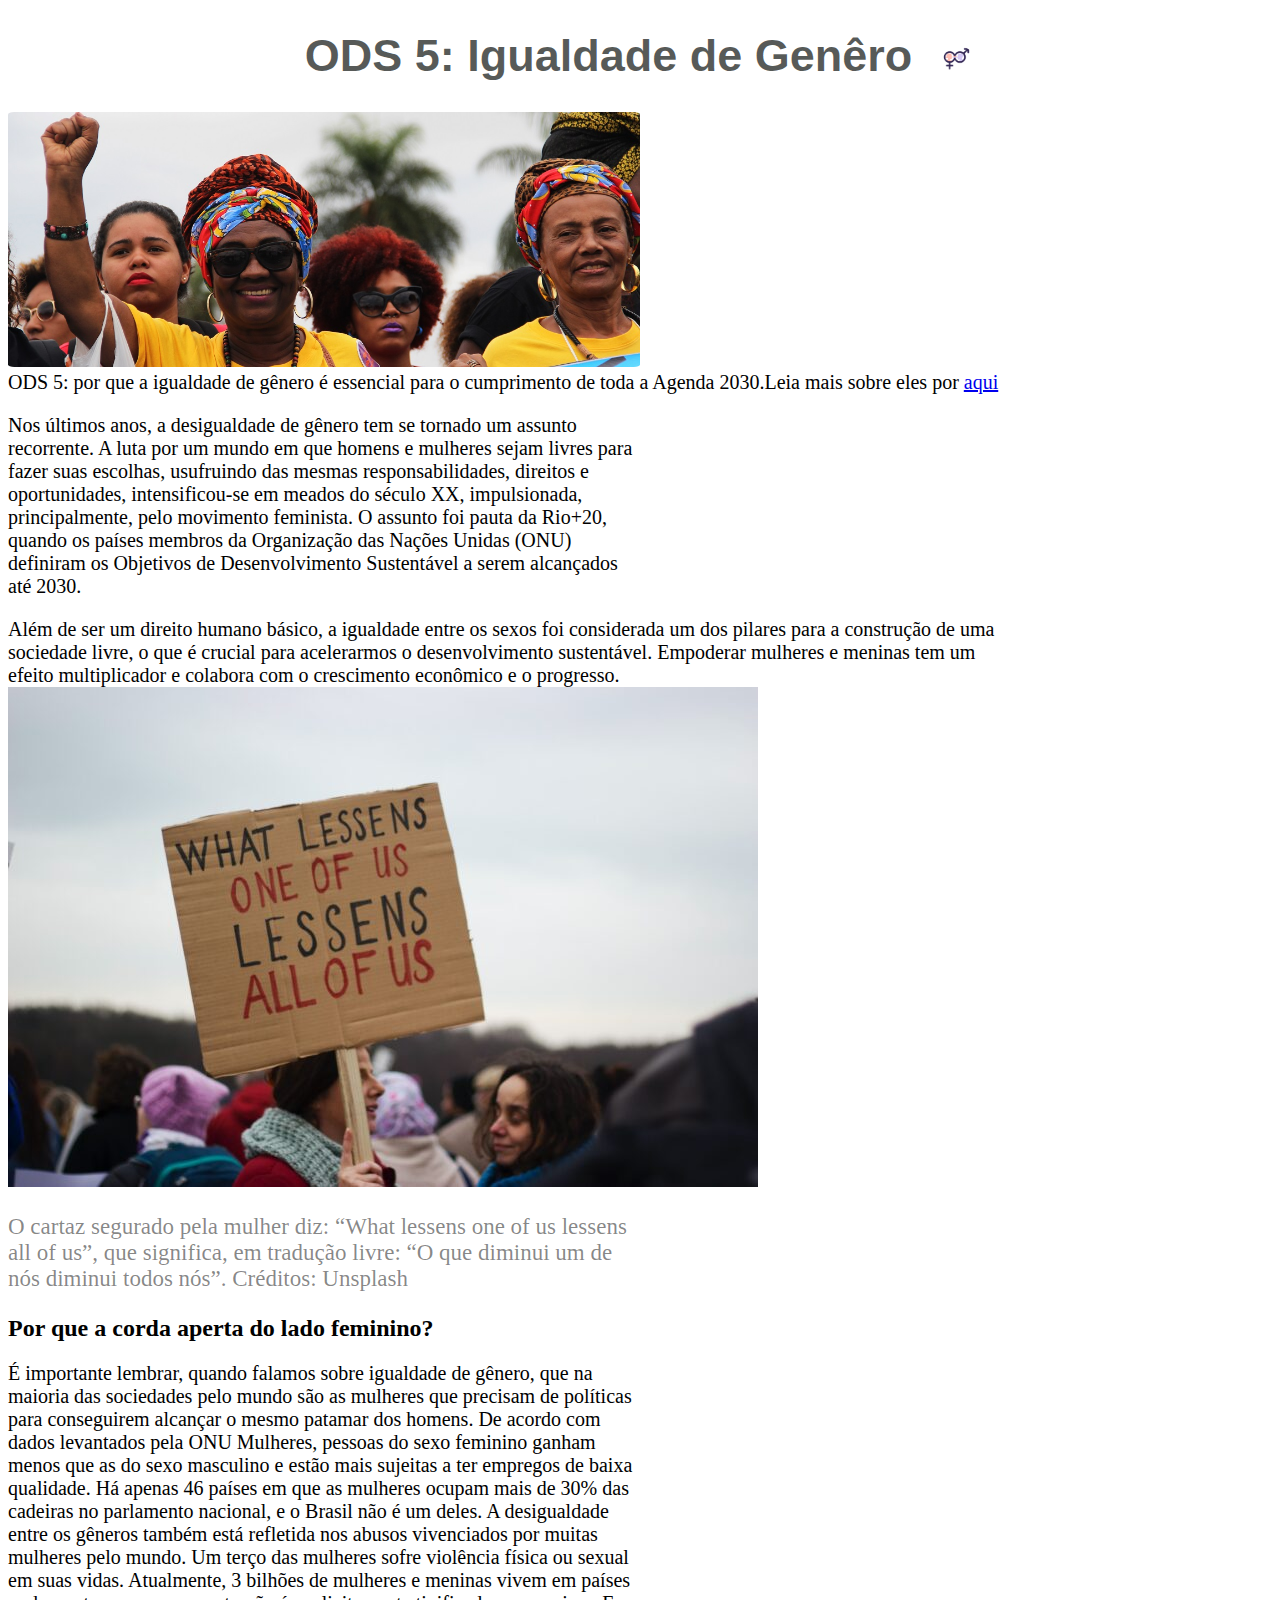
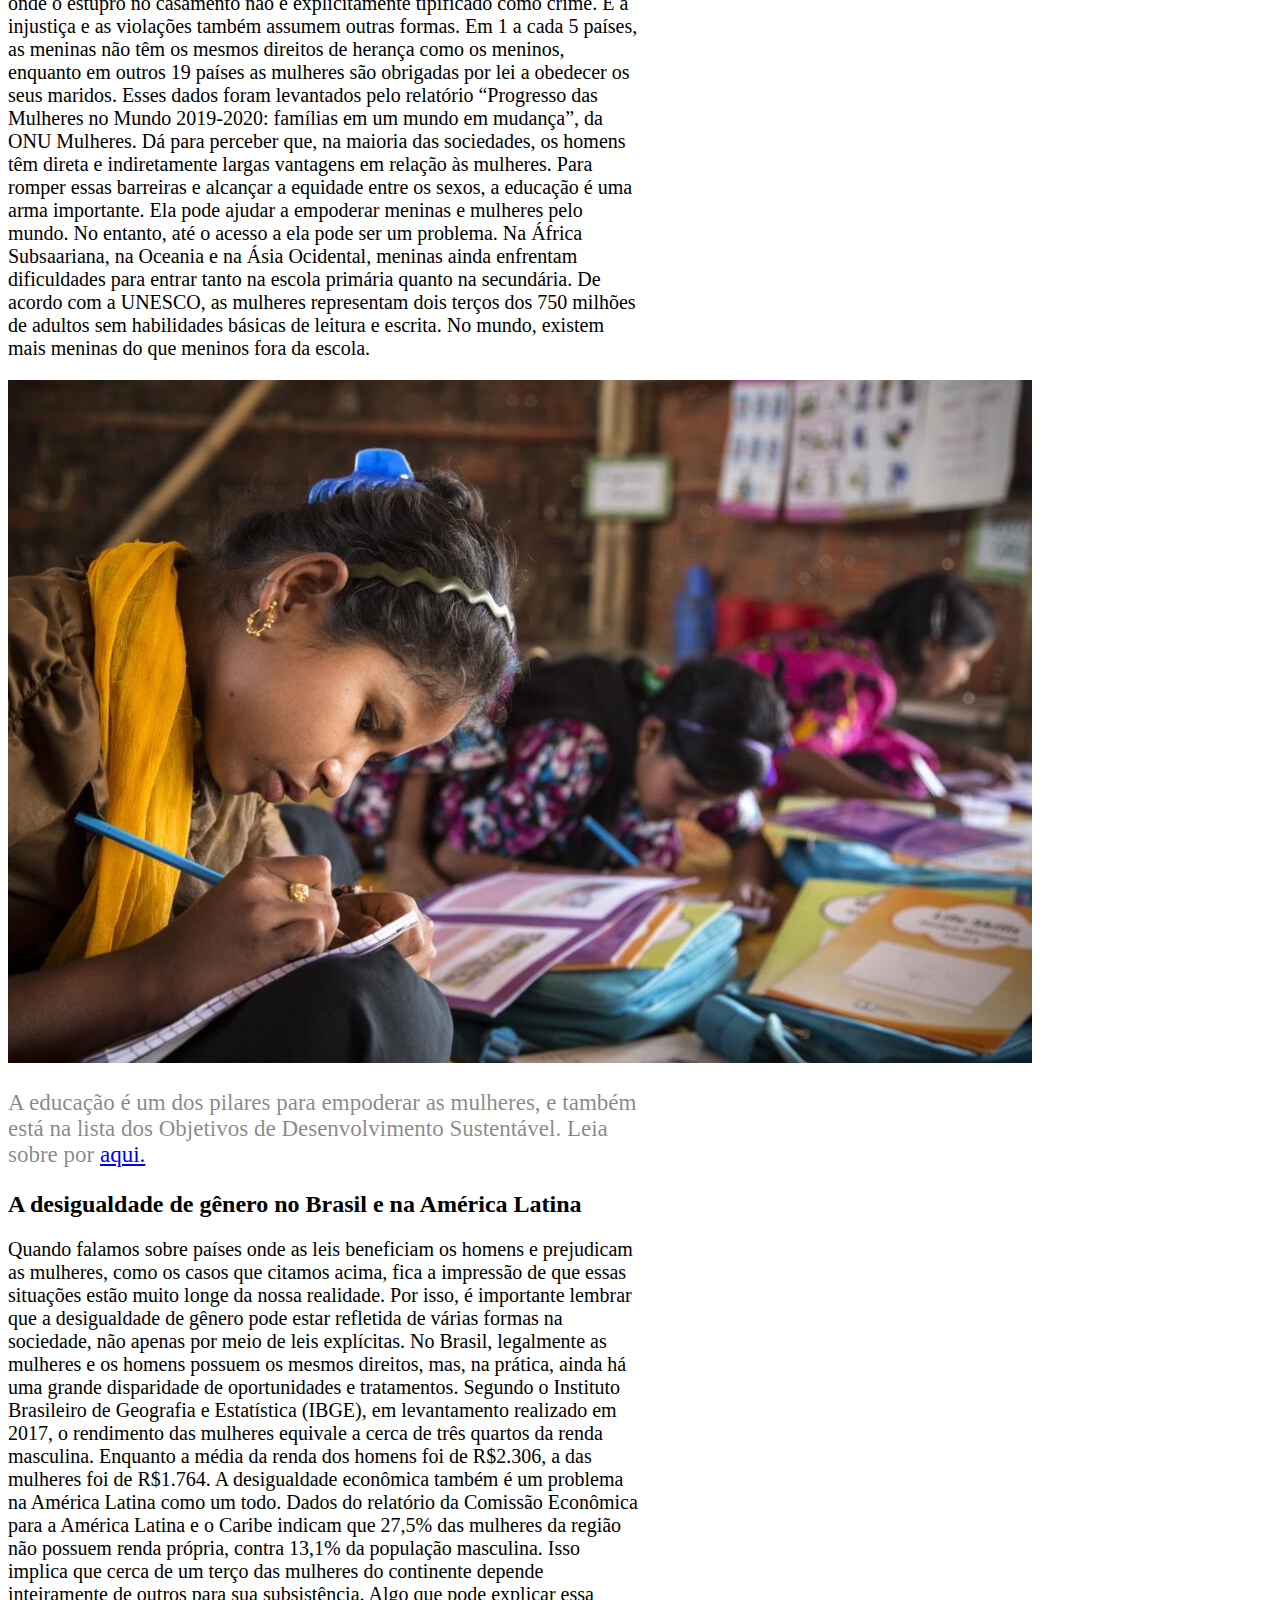
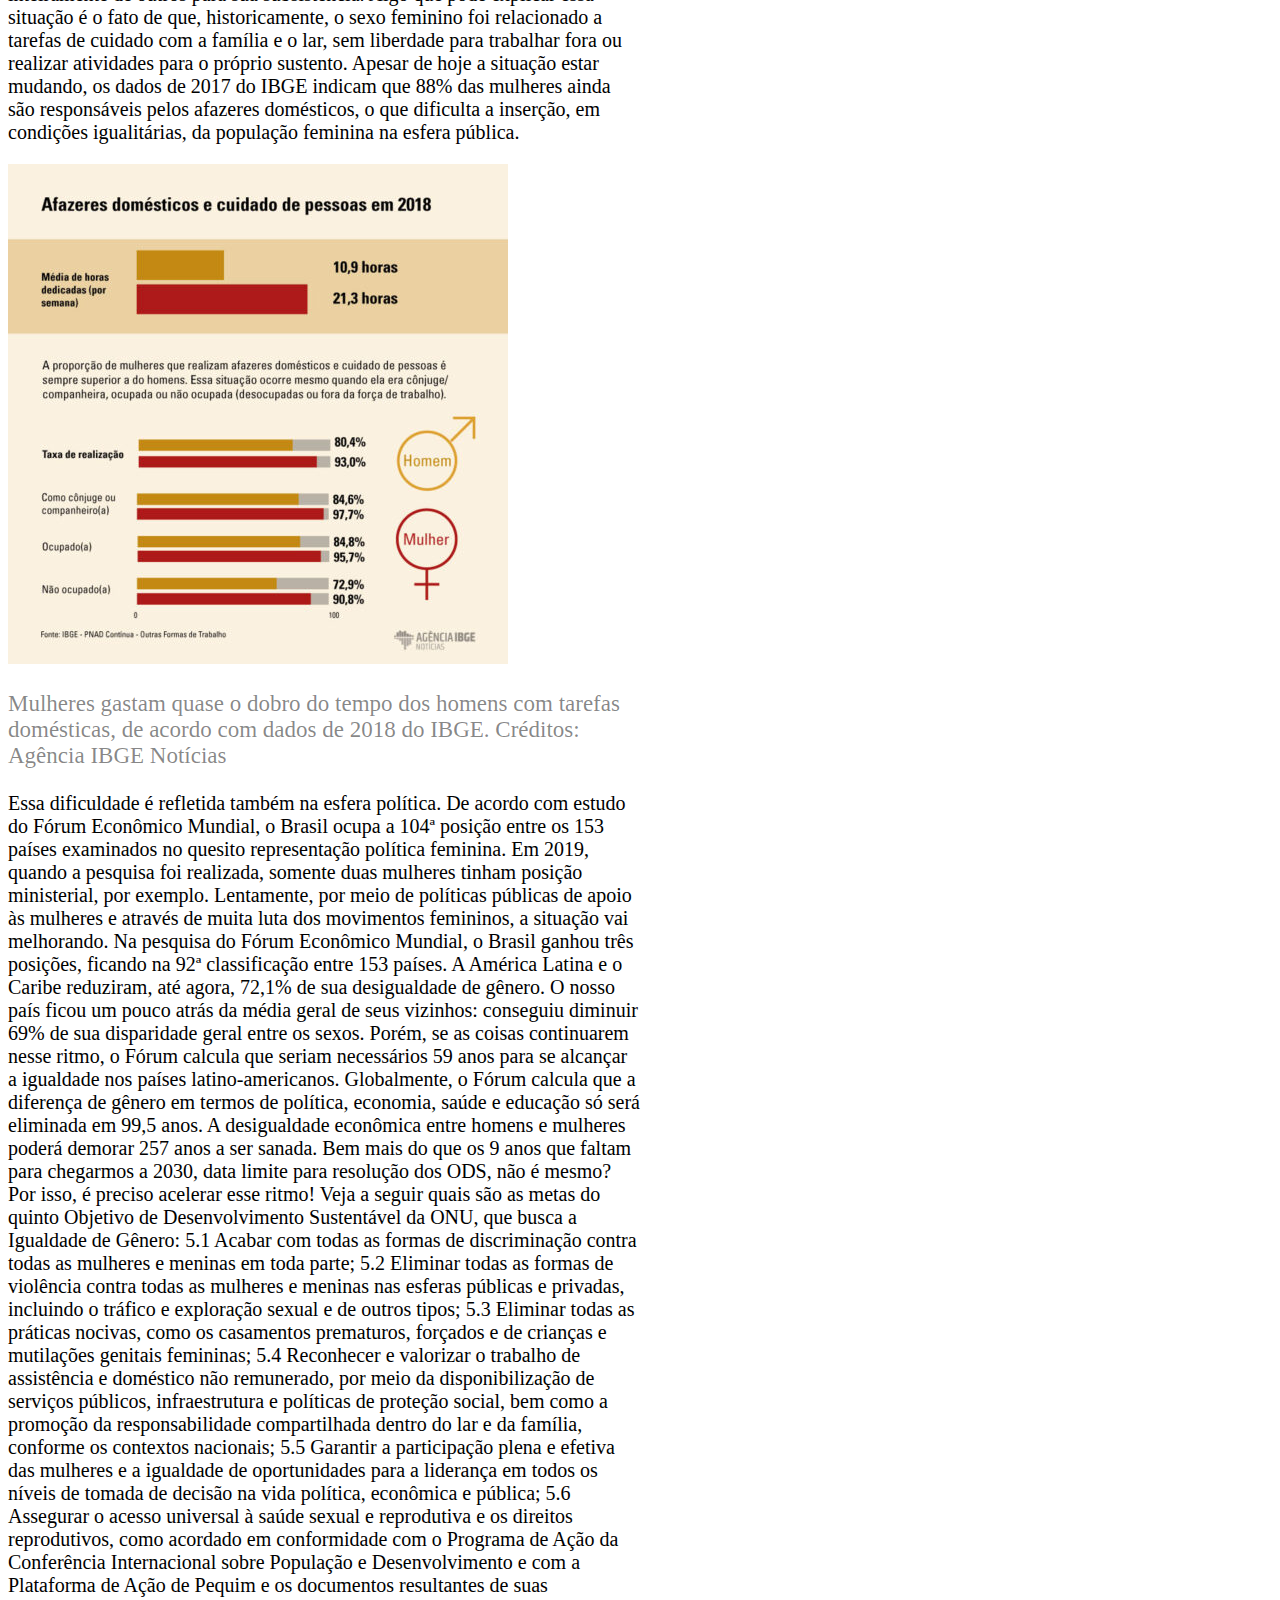
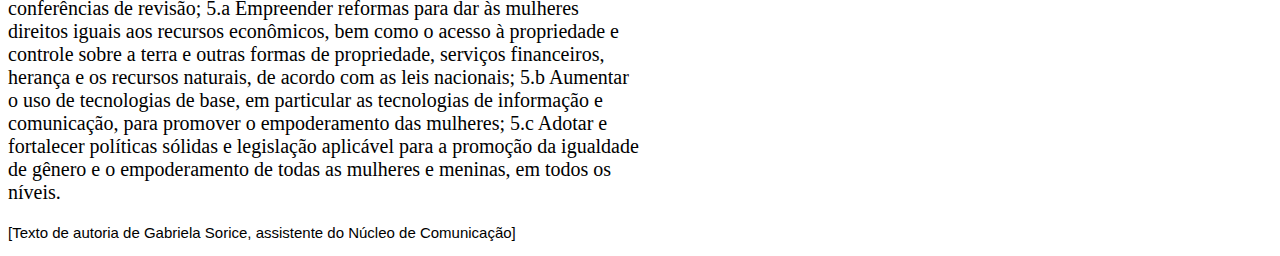
<file: maria aula 02/index.html>
<!DOCTYPE html>
<html lang="en">
<head>
    <meta charset="UTF-8">
    <link rel="stylesheet" href="style.css">
    <meta http-equiv="X-UA-Compatible" content="IE=edge">
    <meta name="viewport" content="width=device-width, initial-scale=1.0">
   
</head>
<body>
    <h1 class="mm">ODS 5: Igualdade de Genêro <img class="kl" src="2972319-conceito-de-igualdade-de-genero-vetor.jpg" alt=""></h1> 
<img class="FOTO" src="igld.jpg" alt="">
<div class="a2">ODS 5: por que a igualdade de gênero é essencial para o 
    cumprimento de toda a Agenda 2030.Leia mais sobre eles por 
    <a href="https://www.ufmg.br/espacodoconhecimento/os-objetivos-de-desenvolvimento-sustentavel/"> aqui</a>

</div>
<p class="er">Nos últimos anos, a desigualdade de gênero tem se tornado um assunto recorrente. A luta por um mundo em que homens e mulheres
     sejam livres para fazer suas escolhas, usufruindo
     das mesmas responsabilidades, direitos e oportunidades, intensificou-se em meados do século XX, impulsionada, principalmente, pelo movimento feminista. O 
    assunto foi pauta da Rio+20, quando os países membros da Organização das Nações Unidas (ONU) definiram os Objetivos de Desenvolvimento Sustentável a serem alcançados até 2030. </p>
</body>

<div class="caixa"> 
    Além de ser um direito humano básico, a igualdade entre os sexos foi considerada um dos pilares para a construção de uma sociedade livre, o que é crucial para acelerarmos
     o desenvolvimento sustentável. Empoderar mulheres e meninas tem um efeito multiplicador e colabora com o crescimento econômico e o progresso.
</div>
<title class="tituloo">ODS 5: por que a igualdade de gênero é essencial para o 
    cumprimento de toda a Agenda 2030</title>
    <img class="imc" src="cartaz.jpg" alt="">
    <p class="cor">O cartaz segurado pela mulher diz: “What lessens one of us lessens all of us”, que significa, em tradução livre: “O que diminui um de nós
         diminui todos nós”. Créditos: Unsplash</p>
        
        <h2>Por que a corda aperta do lado feminino?</h2>
        <p class=" tex">É importante lembrar, quando falamos sobre igualdade de gênero, 
            que na maioria das sociedades pelo mundo são as mulheres que precisam de políticas para conseguirem alcançar o 
            mesmo patamar dos homens. De acordo com dados levantados pela ONU Mulheres, pessoas do sexo feminino ganham menos que as do sexo masculino e estão mais sujeitas a ter empregos
             de baixa qualidade. Há apenas 46 países em que as mulheres ocupam mais de 30% das cadeiras no parlamento nacional, e o Brasil não é um deles.

 

            A desigualdade entre os gêneros também está refletida nos abusos vivenciados por muitas mulheres pelo mundo. Um terço das mulheres sofre violência 
            física ou sexual em suas vidas. Atualmente, 3 bilhões de mulheres e meninas vivem em países onde o estupro no casamento não é explicitamente tipificado 
            como crime. E a injustiça e as violações também assumem outras formas. Em 1 a cada 5 países, as meninas não 
            têm os mesmos direitos de herança como os meninos, enquanto em outros 19 países as mulheres são obrigadas por lei a obedecer os seus maridos.
             Esses dados foram levantados pelo relatório “Progresso das Mulheres no Mundo 2019-2020: famílias em um mundo em mudança”, da ONU Mulheres.
            
             
            
            Dá para perceber que, na maioria das sociedades, os homens têm direta e indiretamente largas vantagens em relação às mulheres. Para romper essas
             barreiras e alcançar a equidade entre os sexos, a educação é uma arma importante. Ela pode ajudar a empoderar meninas e mulheres pelo mundo. No entanto, até
              o acesso a ela pode ser um problema. Na África Subsaariana, na Oceania e na Ásia Ocidental, meninas ainda enfrentam dificuldades para entrar tanto na escola primária 
              quanto na secundária. De acordo com a UNESCO, as mulheres representam dois terços dos 750 milhões de adultos sem habilidades básicas de leitura e escrita. No mundo, existem
               mais meninas do que meninos fora da escola.
            
             </p>
             <img src="UN0284179-1024x683.jpg" alt="">
             <p class="cor2">A educação é um dos pilares para empoderar as mulheres, e também está na lista dos Objetivos
                 de Desenvolvimento Sustentável. Leia sobre por <a href="https://www.ufmg.br/espacodoconhecimento/educacao-de-qualidade/">aqui.</a></p>
                 <h2>A desigualdade de gênero no Brasil e na América Latina</h2>
                 <p class="p">Quando falamos sobre países onde as leis beneficiam os homens e prejudicam as mulheres, como os casos que citamos acima, fica a impressão de que essas situações estão muito longe da nossa realidade. Por isso, é importante lembrar que a desigualdade de gênero pode estar refletida de várias formas na sociedade, não apenas por meio de leis explícitas. No Brasil, legalmente as mulheres e os homens possuem os mesmos direitos, mas, na prática, ainda há uma grande disparidade de oportunidades e tratamentos.

 

                    Segundo o Instituto Brasileiro de Geografia e Estatística (IBGE), em levantamento realizado em 2017, o rendimento das mulheres equivale a cerca de três quartos da renda masculina. Enquanto a média da renda dos homens foi de R$2.306, a das mulheres foi de R$1.764. A desigualdade econômica também é um problema na América Latina como um todo. Dados do relatório da Comissão Econômica para a América Latina e o Caribe indicam que 27,5% das mulheres da região não possuem renda própria, contra 13,1% da população masculina. Isso implica que cerca de um terço das mulheres do continente depende inteiramente de outros para sua subsistência.
                    
                     
                    
                    Algo que pode explicar essa situação é o fato de que, historicamente, o sexo feminino foi relacionado a tarefas de cuidado com a família e o lar, sem liberdade para trabalhar fora ou realizar atividades para o próprio sustento. Apesar de hoje a situação estar mudando, os dados de 2017 do IBGE indicam que 88% das mulheres ainda são responsáveis pelos afazeres domésticos, o que dificulta a inserção, em condições igualitárias, da população feminina na esfera pública.
                    
                     
                    
                    </p>
                    <img src="grafico.jpg" alt="">
                    <p class="cor3">Mulheres gastam quase o dobro do tempo dos homens com tarefas domésticas, de acordo com dados de 2018 do IBGE. Créditos: Agência IBGE Notícias</p>
                    <p class="mi">Essa dificuldade é refletida também na esfera política. De acordo com estudo do Fórum Econômico Mundial, o Brasil ocupa a 104ª posição entre os 153 países examinados no quesito representação política feminina. Em 2019, quando a pesquisa foi realizada, somente duas mulheres tinham posição ministerial, por exemplo. 

 

                        Lentamente, por meio de políticas públicas de apoio às mulheres e através de muita luta dos movimentos femininos, a situação vai melhorando. Na pesquisa do Fórum Econômico Mundial, o Brasil ganhou três posições, ficando na 92ª classificação entre 153 países. A América Latina e o Caribe reduziram, até agora, 72,1% de sua desigualdade de gênero. O nosso país ficou um pouco atrás da média geral de seus vizinhos: conseguiu diminuir 69% de sua disparidade geral entre os sexos. Porém, se as coisas continuarem nesse ritmo, o Fórum calcula que seriam necessários 59 anos para se alcançar a igualdade nos países latino-americanos.
                        
                         
                        
                        Globalmente, o Fórum calcula que a diferença de gênero em termos de política, economia, saúde e educação só será eliminada em 99,5 anos. A desigualdade econômica entre homens e mulheres poderá demorar 257 anos a ser sanada. Bem mais do que os 9 anos que faltam para chegarmos a 2030, data limite para resolução dos ODS, não é mesmo? Por isso, é preciso acelerar esse ritmo! 
                        
                         
                        
                        Veja a seguir quais são as metas do quinto Objetivo de Desenvolvimento Sustentável da ONU, que busca a Igualdade de Gênero:
                        
                        5.1 Acabar com todas as formas de discriminação contra todas as mulheres e meninas em toda parte;
                        
                        5.2 Eliminar todas as formas de violência contra todas as mulheres e meninas nas esferas públicas e privadas, incluindo o tráfico e exploração sexual e de outros tipos;
                        
                        5.3 Eliminar todas as práticas nocivas, como os casamentos prematuros, forçados e de crianças e mutilações genitais femininas;
                        
                        5.4 Reconhecer e valorizar o trabalho de assistência e doméstico não remunerado, por meio da disponibilização de serviços
                         públicos, infraestrutura e políticas de proteção social, bem como a promoção da responsabilidade compartilhada dentro do lar e da família, conforme os contextos nacionais;
                        
                        5.5 Garantir a participação plena e efetiva das mulheres e a igualdade de oportunidades para a liderança em todos os níveis
                         de tomada de decisão na vida política, econômica e pública;
                        
                        5.6 Assegurar o acesso universal à saúde sexual e reprodutiva e os direitos reprodutivos, como acordado em conformidade com
                         o Programa de Ação da Conferência Internacional sobre População e Desenvolvimento e com a Plataforma de Ação de Pequim e os documentos resultantes de suas 
                         conferências de revisão;
                        
                        5.a Empreender reformas para dar às mulheres direitos iguais aos recursos econômicos, bem como o acesso à propriedade e
                         controle sobre a terra e outras formas de propriedade, serviços financeiros, herança e os recursos naturais, de acordo com as leis nacionais;
                        
                        5.b Aumentar o uso de tecnologias de base, em particular as tecnologias de informação e comunicação, para promover o empoderamento das mulheres;
                        
                        5.c Adotar e fortalecer políticas sólidas e legislação aplicável para a promoção da igualdade de gênero e o empoderamento de
                         todas as mulheres e meninas, em todos os níveis.</p>
                         <p class="cpo">[Texto de autoria de Gabriela Sorice, assistente do Núcleo de Comunicação]</p>
</file>
<file: maria aula 02/style.css>
h1{
    color: rgba(0, 5, 2, 0.658);
    font-size: 45px;
    font: small-caps;
    font-family: Impact, Haettenschweiler, 'Arial Narrow Bold', sans-serif;
    text-align: center;

}

body{
    background-color: rgb(255, 255, 255);
    
}
p{
    color: #000000;
   
    
    
}
.img{
    width: 20%;
    display: flex;
    
    

}
p{
    font-size: 15px;
   

}
p{
    font: italic;

}
.caixa{
    width: 1000px;
    height: 45px;
    border: 3px  rgb(0, 0, 0);
    
    
}
.caixa{
font: italic;


}
.caixa{
    font-size: 15px;
    
}
.FOTO{
    width: 50%;
    height: 50%;
    border-radius: 1%;
   margin-left: 0%;
   


}
.foto1{
    width: 50% ;
    height: 0%;
    margin-left: 10%;
    display: flex;
    border-radius: 100%;
    
}
.frase1{
    margin-left: 45%;
}
.caixa1{ width: 15%;
    text-align: center;
    margin-left: 0;
    width: 70%;
   
}
.frasee{
    text-align: 45%;
    margin-right: 8%;
    width: 80%;
    color: #000000;
    
}
.a2{
    font-size: 20px;
    text-align: 50%;
    

}
.er{
    font-size: 20px;
    width:50% ;
    
    
}
.caixa{
    font-size: 20px;
    height: 500%;
    
}
.cor{
    font-size: 20px;
    color: #0000007a;
    font-size: 23px;
    width:50% ;
    
}
.tex{ font-size: 20px;
    width:50% ;
    
}
.mm{
    font-family: 'Franklin Gothic Medium', 'Arial Narrow', Arial, sans-serif;
    
}
.cor2{ font-size: 20px;
    color: #0000007a;
    font-size: 23px;
    width:50% ;

}
.p{ font-size: 20px;

}
.cor3{
    font-size: 20px;
    color: #0000007a;
    font-size: 23px;
    width:50% ;
}
.mi{ 
    font-size: 20px;
    width:50% ;
    
}
.cpo{
    font-family: 'Trebuchet MS', 'Lucida Sans Unicode', 'Lucida Grande', 'Lucida Sans', Arial, sans-serif;
}
.imc{
    text-align: center;
    height: 50%;
}
.p{
    width:50% ;
    
}
.kl{
    width: 3%;
    height: 10%;
    border-radius: 800%;
   margin-left: 1%;

}
</file>
